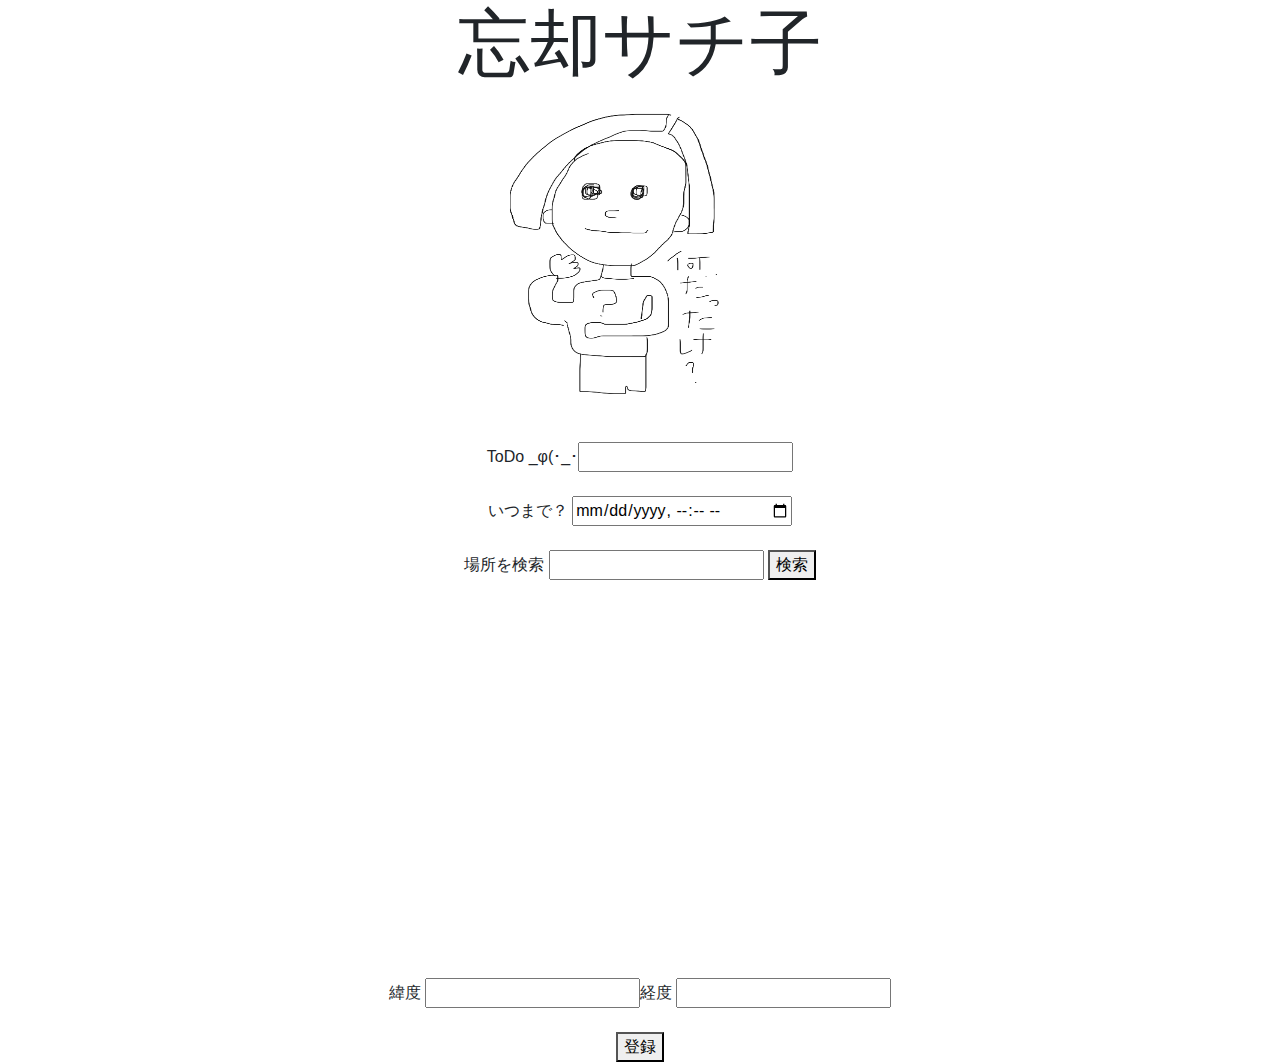
<file: index.html>
<!DOCTYPE html>
<html lang="ja">

<head>
    <meta charset="utf-8">
    <meta http-equiv="X-UA-Compatible" content="IE=edge">
    <meta name="viewport" content="width=device-width, initial-scale=1">
    <title>Bootstrap Sample</title>
    <!-- BootstrapのCSS読み込み -->
    <link href="css/bootstrap.min.css" rel="stylesheet">
    <!-- jQuery読み込み -->
    <script src="https://ajax.googleapis.com/ajax/libs/jquery/1.11.3/jquery.min.js"></script>
    <!-- BootstrapのJS読み込み -->
    <script src="js/bootstrap.min.js"></script>
</head>

<body>
    <form action="todo_create.php" method="POST">

        <div class="container">
            <!-- Content here -->
            <div class="text-center">
                <h1 class="display-3">忘却サチ子</h1>
                <img src="image/sachico.png" width="300" height="300" class="rounded" alt="..."><br><br><br>

                ToDo _φ(･_･<input type="text" name="todo"><br><br>
                いつまで？ <input type="datetime-local" name="today"><br><br>

                <div id="map_canvas" style="width: 100%; height: 90%;"></div>
                <!-- 地図表示 -->
                <form onsubmit="return false;">
                    場所を検索
                    <input type="text" value="" id="address">
                    <button type="button" value="検索" id="map_button">検索</button>
                </form><br><br>
                <!-- 地図を表示させる要素 -->
                <div id="map-canvas" style="width: 500px;height: 350px;"></div>
                <br>
                <!-- 緯度経度を表示 -->
                緯度 <input type="text" id="lat" name="latitude">経度 <input type="text" id="lng" name="longitude"><br><br>

                <button type="submit" id="submit">登録</button>
            </div>
        </div>

        </div>
        <script src="//maps.google.com/maps/api/js?key=XXXX"></script>
        <script>
            var getMap = (function () {
                function codeAddress(address) {
                    // google.maps.Geocoder()コンストラクタのインスタンスを生成
                    var geocoder = new google.maps.Geocoder();
                    // 地図表示に関するオプション
                    var mapOptions = {
                        zoom: 16,
                        mapTypeId: google.maps.MapTypeId.ROADMAP
                    };
                    // 地図を表示させるインスタンスを生成
                    var map = new google.maps.Map(document.getElementById("map-canvas"), mapOptions);
                    //マーカー変数用意
                    var marker;
                    // geocoder.geocode()メソッドを実行
                    geocoder.geocode({ 'address': address }, function (results, status) {

                        // ジオコーディングが成功した場合
                        if (status == google.maps.GeocoderStatus.OK) {

                            // 変換した緯度・経度情報を地図の中心に表示
                            map.setCenter(results[0].geometry.location);

                            //☆表示している地図上の緯度経度
                            document.getElementById('lat').value = results[0].geometry.location.lat();
                            document.getElementById('lng').value = results[0].geometry.location.lng();

                            // マーカー設定
                            marker = new google.maps.Marker({
                                map: map,
                                position: results[0].geometry.location
                            });

                            // ジオコーディングが成功しなかった場合
                        } else {
                            console.log('Geocode was not successful for the following reason: ' + status);
                        }
                    });
                    // マップをクリックで位置変更
                    map.addListener('click', function (e) {
                        getClickLatLng(e.latLng, map);
                    });
                    function getClickLatLng(lat_lng, map) {

                        //☆表示している地図上の緯度経度
                        document.getElementById('lat').value = lat_lng.lat();
                        document.getElementById('lng').value = lat_lng.lng();

                        // マーカーを設置
                        marker.setMap(null);
                        marker = new google.maps.Marker({
                            position: lat_lng,
                            map: map
                        });

                        // 座標の中心をずらす
                        map.panTo(lat_lng);
                    }

                }

                //inputのvalueで検索して地図を表示
                return {
                    getAddress: function () {
                        // ボタンに指定したid要素を取得
                        var button = document.getElementById("map_button");

                        // ボタンが押された時の処理
                        button.onclick = function () {
                            // フォームに入力された住所情報を取得
                            var address = document.getElementById("address").value;
                            // 取得した住所を引数に指定してcodeAddress()関数を実行
                            codeAddress(address);
                        }

                        //読み込まれたときに地図を表示
                        window.onload = function () {
                            // フォームに入力された住所情報を取得
                            var address = document.getElementById("address").value;
                            // 取得した住所を引数に指定してcodeAddress()関数を実行
                            codeAddress(address);
                        }
                    }
                };
            })();
            getMap.getAddress();
        </script>
</body>

</html>
</file>
